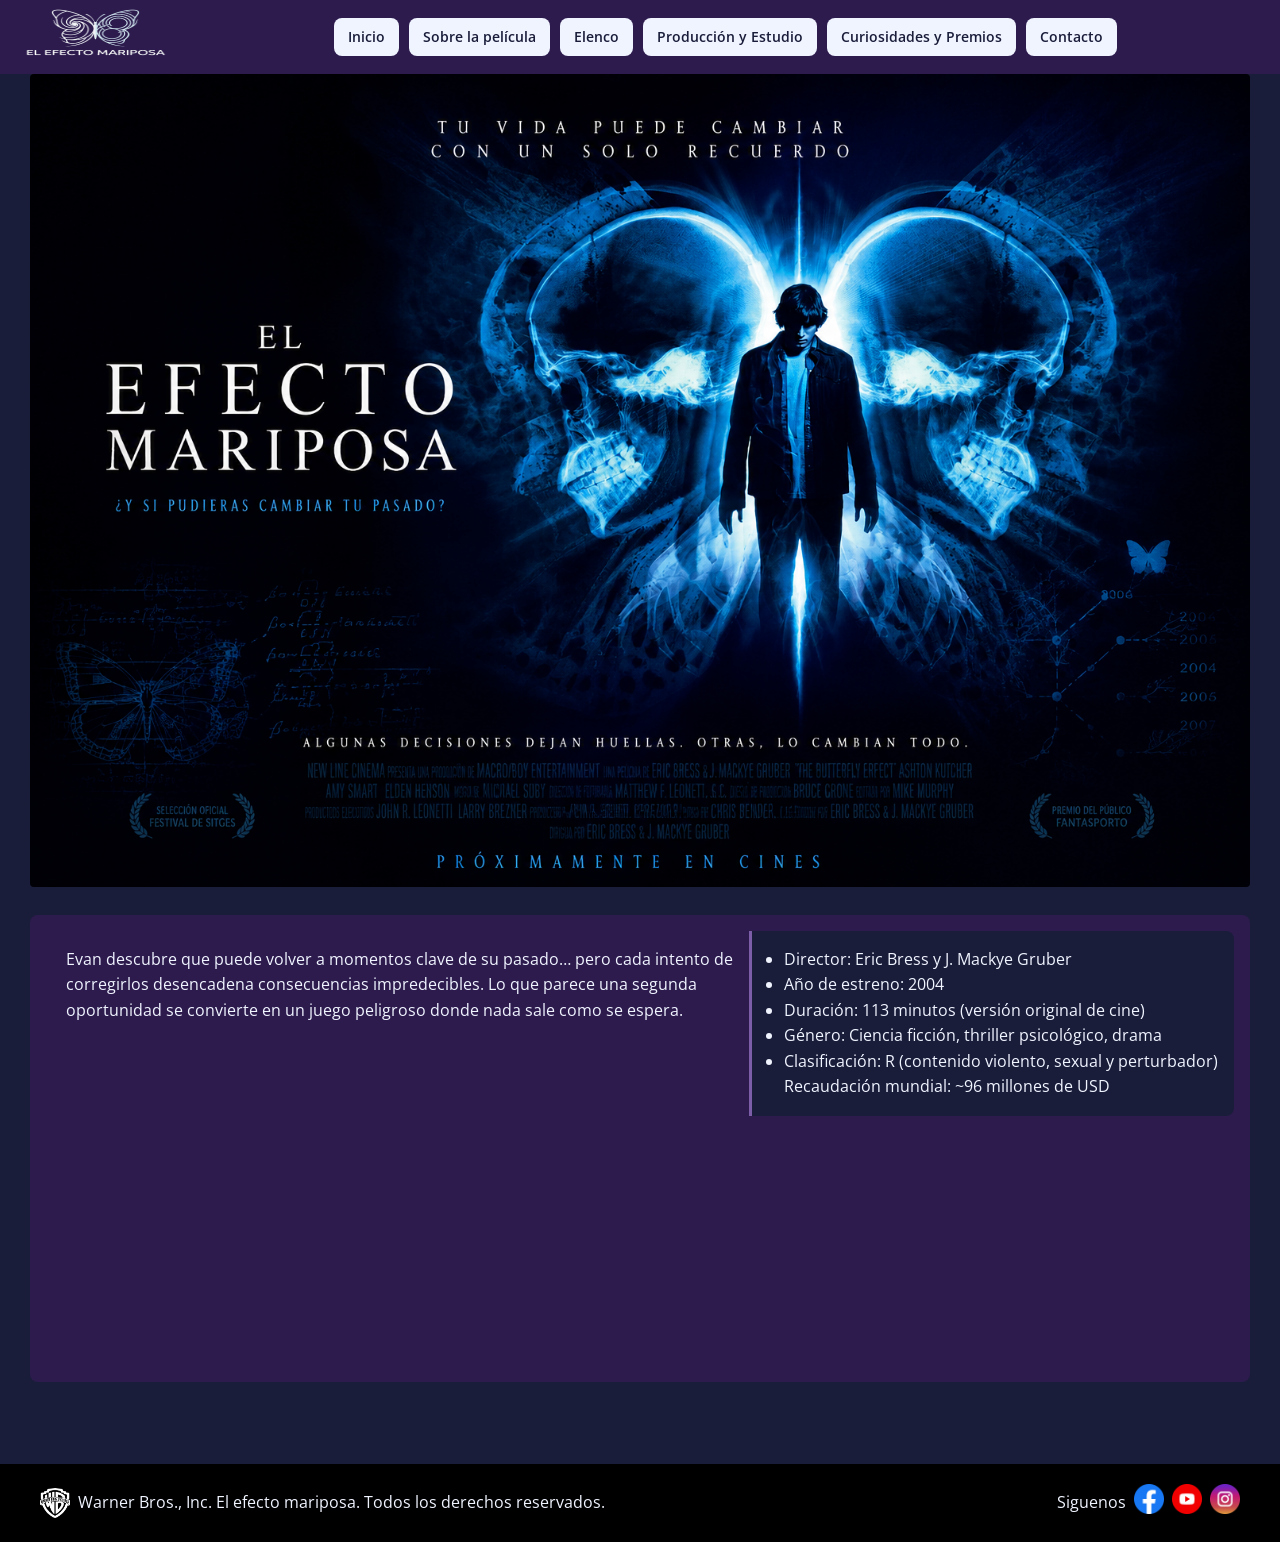
<file: index.html>
<!DOCTYPE html>
<html lang="en">
<head>
    <meta charset="UTF-8">
    <meta name="viewport" content="width=device-width, initial-scale=1.0">
    <link rel="icon" type="image/png" href="recursos/favicon.png">
    <link rel="stylesheet" href="styles.css">
    <title>El efecto mariposa</title>
</head>
<body>

<header>
<nav>
    <div class="logo">
        <a href="index.html">
            <img src="recursos/img/2b566f9a7dc2b828da736885cb0646770b7f6d77.png" width="150" height="50" alt="Logo">
        </a>
    </div>
    <ul class="navbar">
        <li class="navbar-item"><a href="index.html">Inicio</a></li>
        <li class="navbar-item"><a href="paginas/sobre_la_pelicula.html">Sobre la película</a></li>
        <li class="navbar-item"><a href="paginas/elenco.html">Elenco</a></li>
        <li class="navbar-item"><a href="paginas/produccion_estudio.html">Producción y Estudio</a></li>
        <li class="navbar-item"><a href="paginas/curiosidades_premios.html">Curiosidades y Premios</a></li>
        <li class="navbar-item"><a href="paginas/contacto.html">Contacto</a></li>
    </ul>
</nav>
</header>

<main>
    <img class="imagen-promocional" src="./recursos/img/imagen_promocional.jpg" alt="Imagen promocional de la película El efecto mariposa">



    <article>
        <section class="video-promocional">
            <p>Evan descubre que puede volver a momentos clave de su pasado… pero cada intento de corregirlos desencadena consecuencias impredecibles.
            Lo que parece una segunda oportunidad se convierte en un juego peligroso donde nada sale como se espera.</p>
            <iframe src="https://www.youtube.com/embed/Dm85GVKK_KM" frameborder="0"></iframe>
    
    </section>
    <aside><ul>
        <li>Director: Eric Bress y J. Mackye Gruber</li>
        <li>Año de estreno: 2004</li>
        <li>Duración: 113 minutos (versión original de cine)</li>
        <li>Género: Ciencia ficción, thriller psicológico, drama</li>
        <li>Clasificación: R (contenido violento, sexual y perturbador)</li>
        <l1>Recaudación mundial: ~96 millones de USD</l1>
    </ul></aside>
</article>

</main>
<footer>
    <p><img src="recursos/img/warner_bros_logo.png" width="30" height="30"> Warner Bros., Inc. El efecto mariposa. Todos los derechos reservados.</p> 
    <p class="redes_sociales">Siguenos 
        <a href="https://www.facebook.com/warnerbrospicturesargentina/?locale=es_LA" target="_blank" rel="noopener noreferrer">
            <img src="recursos/img/facebook.png" width="30" height="30" alt="Facebook">
        </a>
        <a href="https://www.youtube.com/@WarnerBrosPicturesLA" target="_blank" rel="noopener noreferrer">
            <img  src="recursos/img/youtube.png" width="30" height="30" alt="YouTube">
        </a>
        <a href="https://www.instagram.com/warnerbros" target="_blank" rel="noopener noreferrer">
            <img src="recursos/img/instagram.png" width="30" height="30" alt="Instagram">
        </a>
    </p>
</footer>
</body>

</html>
</file>
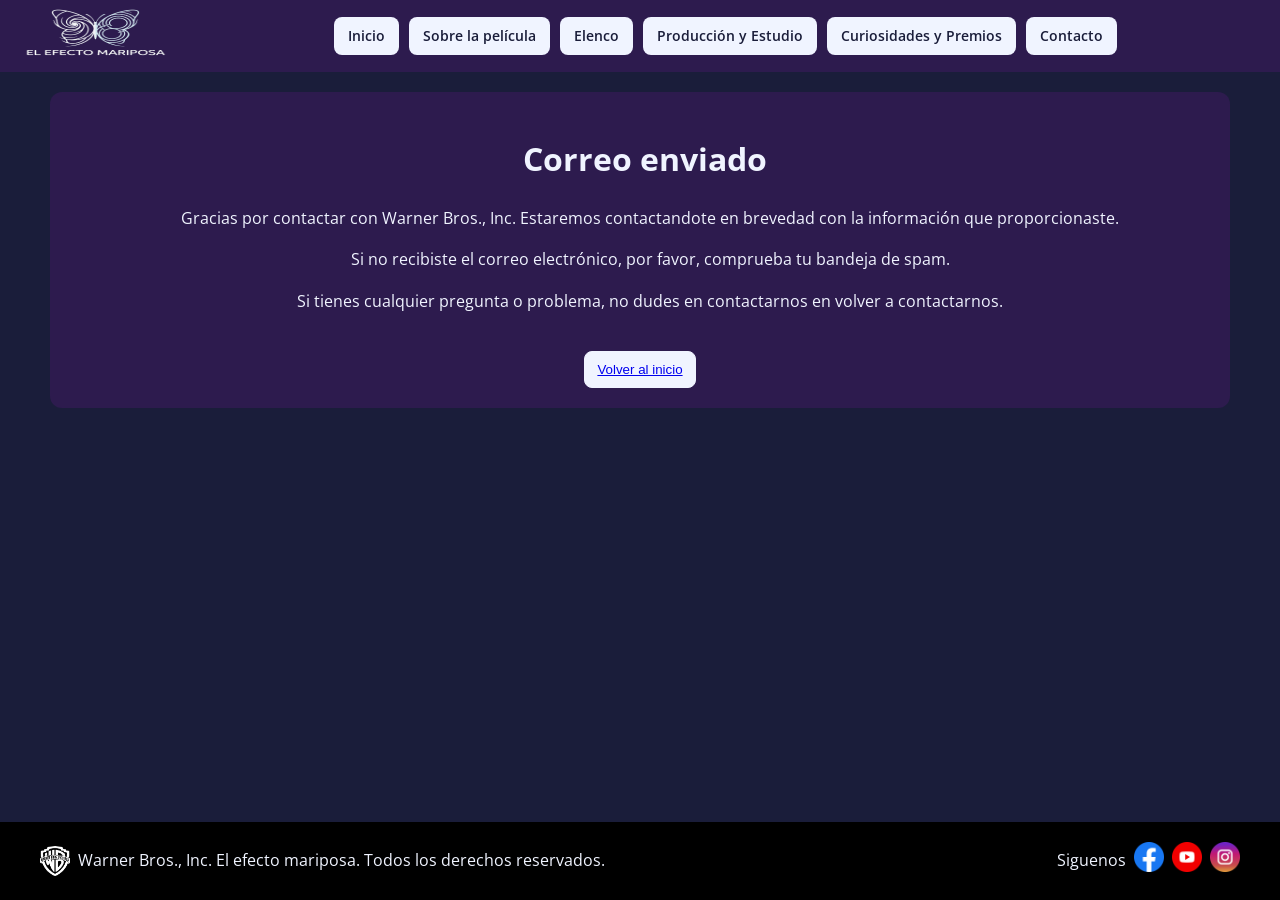
<file: paginas/confirmacion.html>
<!DOCTYPE html>
<html lang="en">
<head>
    <meta charset="UTF-8">
    <meta name="viewport" content="width=device-width, initial-scale=1.0">
    <link rel="icon" type="image/png" href="../recursos/favicon.png">

    <title>Correo enviado</title>
    <link rel="stylesheet" href="../styles.css">
    <link rel="stylesheet" href="../css/confirmacion.css">

</head>
<body>
    <header>
    <nav>
     <a href="../index.html">
        <div class="logo">
            <img src="../recursos/img/2b566f9a7dc2b828da736885cb0646770b7f6d77.png" width="150" height="50" alt="Logo">
        </div>
    </a>
    <ul class="navbar">
        <li class="navbar-item"><a href="../index.html">Inicio</a></li>
        <li class="navbar-item"><a href="sobre_la_pelicula.html">Sobre la película</a></li>
        <li class="navbar-item"><a href="elenco.html">Elenco</a></li>
        <li class="navbar-item"><a href="produccion_estudio.html">Producción y Estudio</a></li>
        <li class="navbar-item"><a href="curiosidades_premios.html">Curiosidades y Premios</a></li>
        <li class="navbar-item"><a href="contacto.html">Contacto</a></li>
    </ul>
</nav>
</header>
<main>
<div class="confirmacion">
    <h1>Correo enviado</h1>
    <p>Gracias por contactar con Warner Bros., Inc. Estaremos contactandote en brevedad con la información que proporcionaste.</p>
    <p>Si no recibiste el correo electrónico, por favor, comprueba tu bandeja de spam.</p>
    <p>Si tienes cualquier pregunta o problema, no dudes en contactarnos en volver a contactarnos.</p>
    <button><a href="../index.html">Volver al inicio</a></button>
</div>

    

</main>
    <footer>
    <p><img src="../recursos/img/warner_bros_logo.png" width="30" height="30"> Warner Bros., Inc. El efecto mariposa. Todos los derechos reservados.</p> 
    <p class="redes_sociales">Siguenos 
        <a href="https://www.facebook.com/warnerbrospicturesargentina/?locale=es_LA" target="_blank" rel="noopener noreferrer">
            <img src="../recursos/img/facebook.png" width="30" height="30" alt="Facebook">
        </a>
        <a href="https://www.youtube.com/@WarnerBrosPicturesLA" target="_blank" rel="noopener noreferrer">
            <img  src="../recursos/img/youtube.png" width="30" height="30" alt="YouTube">
        </a>
        <a href="https://www.instagram.com/warnerbros" target="_blank" rel="noopener noreferrer">
            <img src="../recursos/img/instagram.png" width="30" height="30" alt="Instagram">
        </a>
    </p>
</footer>
</body>
</html>
</file>
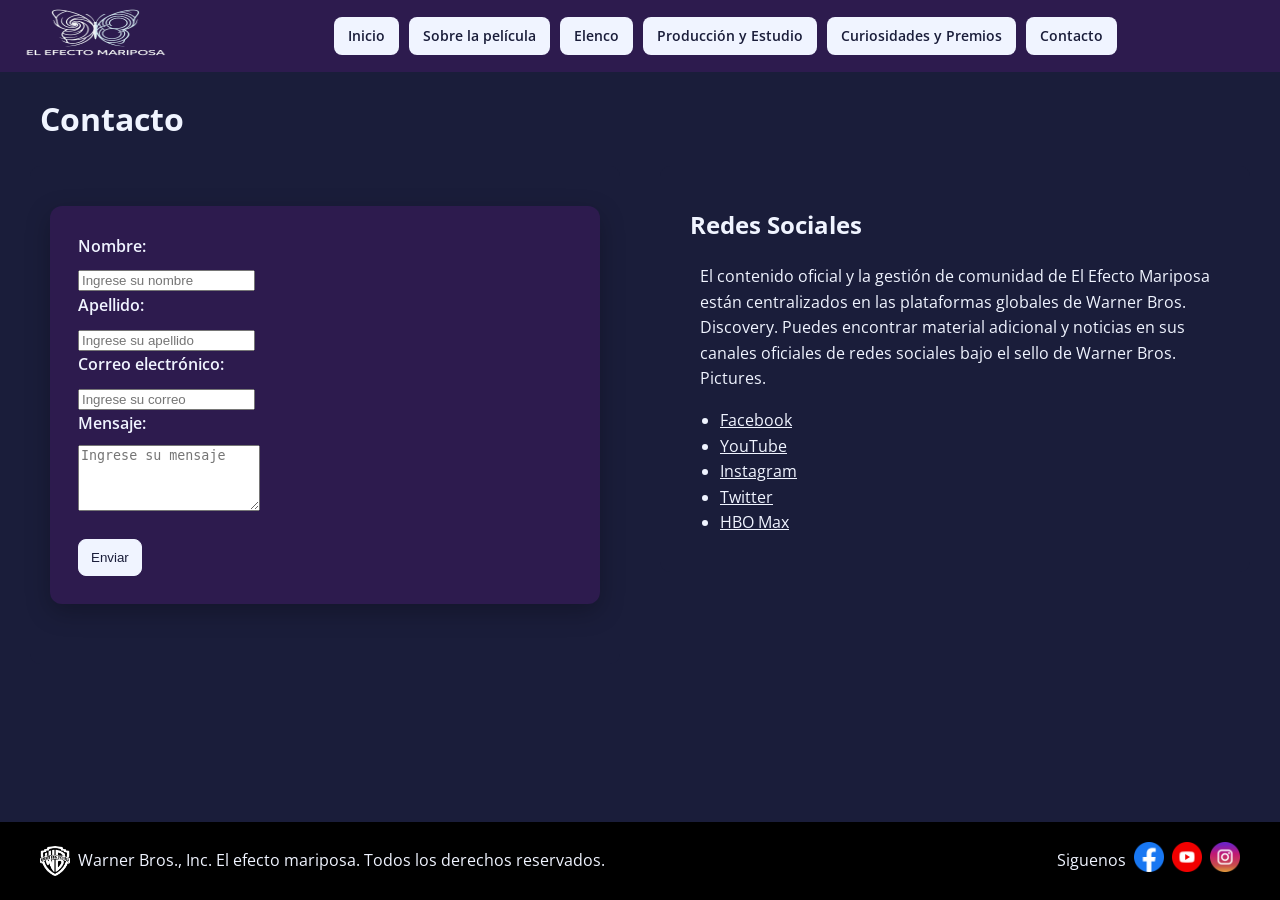
<file: paginas/contacto.html>
<!DOCTYPE html>
<html lang="en">
<head>
    <meta charset="UTF-8">
    <meta name="viewport" content="width=device-width, initial-scale=1.0">
    <link rel="icon" type="image/png" href="../recursos/favicon.png">

    <title>Contacto</title>
    <link rel="stylesheet" href="../styles.css">
    <link rel="stylesheet" href="../css/contacto.css">

</head>
<body>
    <header>
    <nav>
     <a href="../index.html">
        <div class="logo">
            <img src="../recursos/img/2b566f9a7dc2b828da736885cb0646770b7f6d77.png" width="150" height="50" alt="Logo">
        </div>
    </a>
    <ul class="navbar">
        <li class="navbar-item"><a href="../index.html">Inicio</a></li>
        <li class="navbar-item"><a href="sobre_la_pelicula.html">Sobre la película</a></li>
        <li class="navbar-item"><a href="elenco.html">Elenco</a></li>
        <li class="navbar-item"><a href="produccion_estudio.html">Producción y Estudio</a></li>
        <li class="navbar-item"><a href="curiosidades_premios.html">Curiosidades y Premios</a></li>
        <li class="navbar-item"><a href="contacto.html">Contacto</a></li>
    </ul>
</nav>
</header>
<main>
<h1>Contacto</h1>
<div class="contacto-contenedor">
<section class="bloque-formulario">
<form class="form-contacto" action="confirmacion.html">
    <label for="nombre" class="form-grupo" >Nombre:</label>
    <input type="text" id="nombre" name="nombre" required placeholder="Ingrese su nombre"><br>

    <label for="apellido" class="form-grupo" >Apellido:</label>
    <input type="text" id="apellido" name="apellido" required placeholder="Ingrese su apellido"><br>
    
    <label for="email" class="form-grupo">Correo electrónico:</label>
    <input type="email" id="email" name="email" required placeholder="Ingrese su correo"><br>

    <label for="mensaje" class="form-grupo">Mensaje:</label>
    <textarea id="mensaje" name="mensaje" rows="4" required placeholder="Ingrese su mensaje"></textarea><br>

    <button type="submit" value="Enviar">Enviar</button>
</form>
</section>

<section class="bloque-redes">
<h1>Redes Sociales</h1>

    <p>El contenido oficial y la gestión de comunidad de El Efecto Mariposa están centralizados en las plataformas globales de Warner Bros. Discovery. Puedes encontrar material adicional y noticias en sus canales oficiales de redes sociales bajo el sello de Warner Bros. Pictures.</p>

<ul>
    <li><a href="https://www.facebook.com/warnerbrospicturesargentina/?locale=es_LA" target="_blank" rel="noopener noreferrer" class="redes_sociales">Facebook</a></li>
    <li><a href="https://www.youtube.com/@WarnerBrosPicturesLA" target="_blank" rel="noopener noreferrer" class="redes_sociales">YouTube</a></li>
<li><a href="https://www.instagram.com/warnerbros" target="_blank" rel="noopener noreferrer" class="redes_sociales">Instagram</a></li>
    <li><a href="https://twitter.com/warnerbros" target="_blank" rel="noopener noreferrer" class="redes_sociales">Twitter</a></li>
    <li><a href="https://www.hbomax.com/ar/es/movies/el-efecto-mariposa/db74e28a-02ba-4738-8356-7d758db351c1" target="_blank" rel="noopener noreferrer" class="redes_sociales">HBO Max</a></li> 
</ul>
</section>
</div>
    

</main>
    <footer>
    <p><img src="../recursos/img/warner_bros_logo.png" width="30" height="30"> Warner Bros., Inc. El efecto mariposa. Todos los derechos reservados.</p> 
    <p class="redes_sociales">Siguenos 
        <a href="https://www.facebook.com/warnerbrospicturesargentina/?locale=es_LA" target="_blank" rel="noopener noreferrer">
            <img src="../recursos/img/facebook.png" width="30" height="30" alt="Facebook">
        </a>
        <a href="https://www.youtube.com/@WarnerBrosPicturesLA" target="_blank" rel="noopener noreferrer">
            <img  src="../recursos/img/youtube.png" width="30" height="30" alt="YouTube">
        </a>
        <a href="https://www.instagram.com/warnerbros" target="_blank" rel="noopener noreferrer">
            <img src="../recursos/img/instagram.png" width="30" height="30" alt="Instagram">
        </a>
    </p>
</footer>
</body>
</html>
</file>
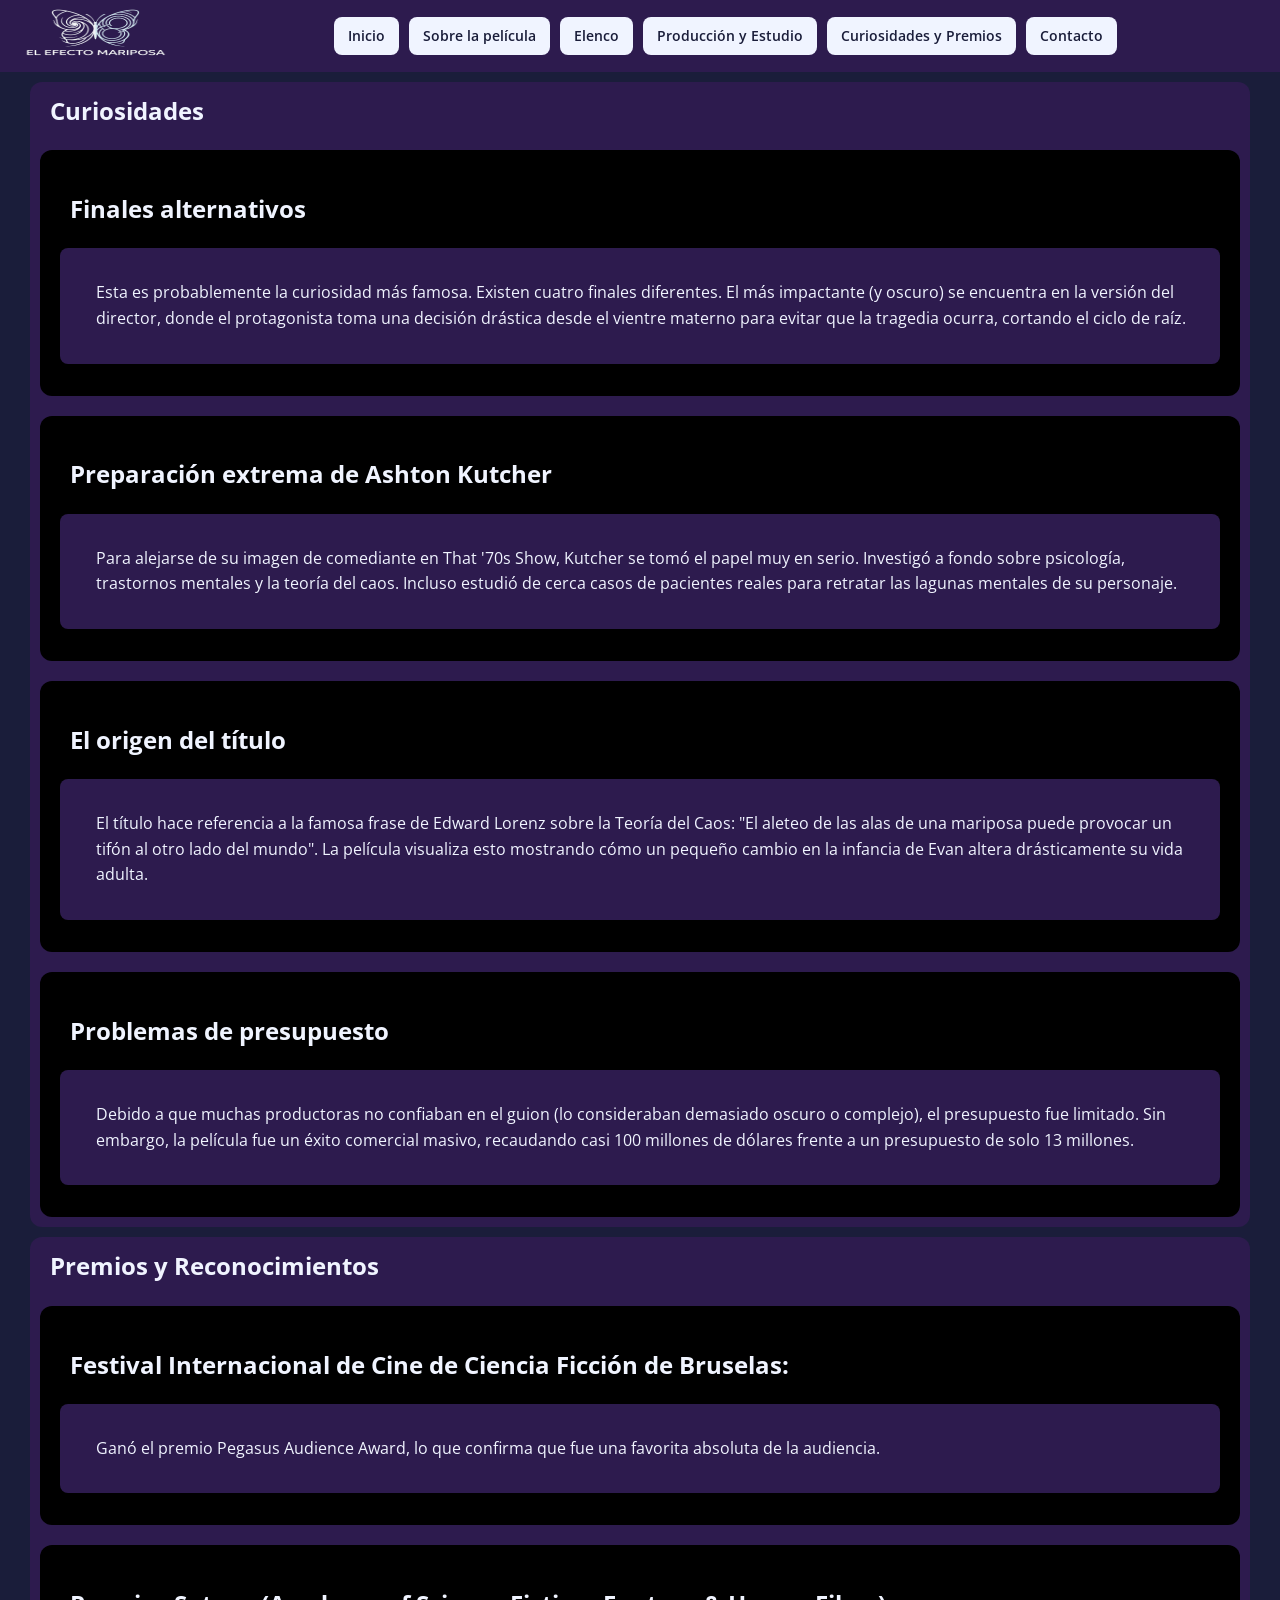
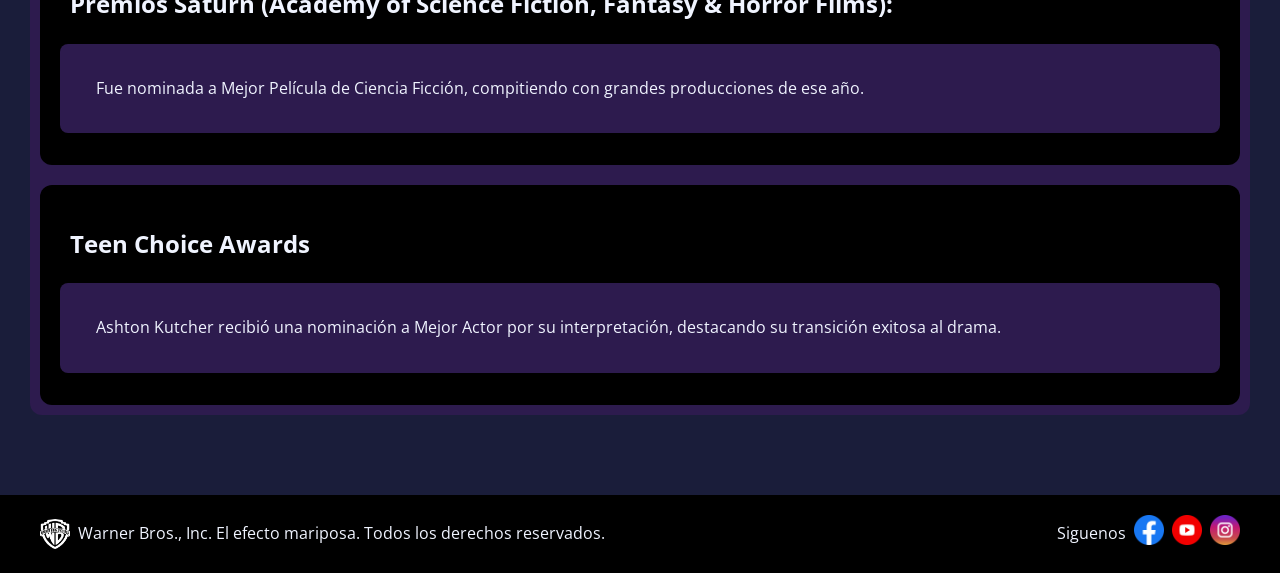
<file: paginas/curiosidades_premios.html>
<!DOCTYPE html>
<html lang="en">
<head>
    <meta charset="UTF-8">
    <meta name="viewport" content="width=device-width, initial-scale=1.0">
    <link rel="icon" type="image/png" href="../recursos/favicon.png">

    <title>Curiosidades y Premios</title>
    <link rel="stylesheet" href="../styles.css">
    <link rel="stylesheet" href="../css/curiosidades.css">

</head>
<body>
    <header>
    <nav>
      <a href="../index.html">
        <div class="logo">
            <img src="../recursos/img/2b566f9a7dc2b828da736885cb0646770b7f6d77.png" width="150" height="50" alt="Logo">
        </div>
    </a>
    <ul class="navbar">
        <li class="navbar-item"><a href="../index.html">Inicio</a></li>
        <li class="navbar-item"><a href="sobre_la_pelicula.html">Sobre la película</a></li>
        <li class="navbar-item"><a href="elenco.html">Elenco</a></li>
        <li class="navbar-item"><a href="produccion_estudio.html">Producción y Estudio</a></li>
        <li class="navbar-item"><a href="curiosidades_premios.html">Curiosidades y Premios</a></li>
        <li class="navbar-item"><a href="contacto.html">Contacto</a></li>
    </ul>
</nav>
</header>

<main>

<section class="curiosidades">

    <h1>Curiosidades</h1>

    <div class="sub_curiosidades">
    <h2>Finales alternativos</h2>
    <article>
        <p>Esta es probablemente la curiosidad más famosa. Existen cuatro finales diferentes. El más impactante (y oscuro) se encuentra en la versión del director, donde el protagonista toma una decisión drástica desde el vientre materno para evitar que la tragedia ocurra, cortando el ciclo de raíz.</p>
    </article>
    </div>

    <div class="sub_curiosidades">
    <h2>Preparación extrema de Ashton Kutcher</h2>
    <article><p>Para alejarse de su imagen de comediante en That '70s Show, Kutcher se tomó el papel muy en serio. Investigó a fondo sobre psicología, trastornos mentales y la teoría del caos. Incluso estudió de cerca casos de pacientes reales para retratar las lagunas mentales de su personaje.</p></article>
    </div>

    <div class="sub_curiosidades">
    <h2>El origen del título</h2>
    <article><p>El título hace referencia a la famosa frase de Edward Lorenz sobre la Teoría del Caos: "El aleteo de las alas de una mariposa puede provocar un tifón al otro lado del mundo". La película visualiza esto mostrando cómo un pequeño cambio en la infancia de Evan altera drásticamente su vida adulta.</p></article>
    </div>
    <div class="sub_curiosidades">
    <h2>Problemas de presupuesto</h2>
    <article><p>Debido a que muchas productoras no confiaban en el guion (lo consideraban demasiado oscuro o complejo), el presupuesto fue limitado. Sin embargo, la película fue un éxito comercial masivo, recaudando casi 100 millones de dólares frente a un presupuesto de solo 13 millones.</p></article>
    </div>
</section>

<section class="curiosidades">
<h1>Premios y Reconocimientos</h1>

<div class="sub_curiosidades">
<h2>Festival Internacional de Cine de Ciencia Ficción de Bruselas:</h2>
<article><p>Ganó el premio Pegasus Audience Award, lo que confirma que fue una favorita absoluta de la audiencia.</p></article>
</div>

<div class="sub_curiosidades">
<h2>Premios Saturn (Academy of Science Fiction, Fantasy & Horror Films):</h2>
<article><p>Fue nominada a Mejor Película de Ciencia Ficción, compitiendo con grandes producciones de ese año.</p></article>
</div>
<div class="sub_curiosidades">
<h2>Teen Choice Awards</h2>
<article><p> Ashton Kutcher recibió una nominación a Mejor Actor por su interpretación, destacando su transición exitosa al drama.</p></article>
</div>

</section>

</main>
    <footer>
    <p><img src="../recursos/img/warner_bros_logo.png" width="30" height="30"> Warner Bros., Inc. El efecto mariposa. Todos los derechos reservados.</p> 
    <p class="redes_sociales">Siguenos 
        <a href="https://www.facebook.com/warnerbrospicturesargentina/?locale=es_LA" target="_blank" rel="noopener noreferrer">
            <img src="../recursos/img/facebook.png" width="30" height="30" alt="Facebook">
        </a>
        <a href="https://www.youtube.com/@WarnerBrosPicturesLA" target="_blank" rel="noopener noreferrer">
            <img  src="../recursos/img/youtube.png" width="30" height="30" alt="YouTube">
        </a>
        <a href="https://www.instagram.com/warnerbros" target="_blank" rel="noopener noreferrer">
            <img src="../recursos/img/instagram.png" width="30" height="30" alt="Instagram">
        </a>
    </p>
</footer>
</body>
</html>
</file>
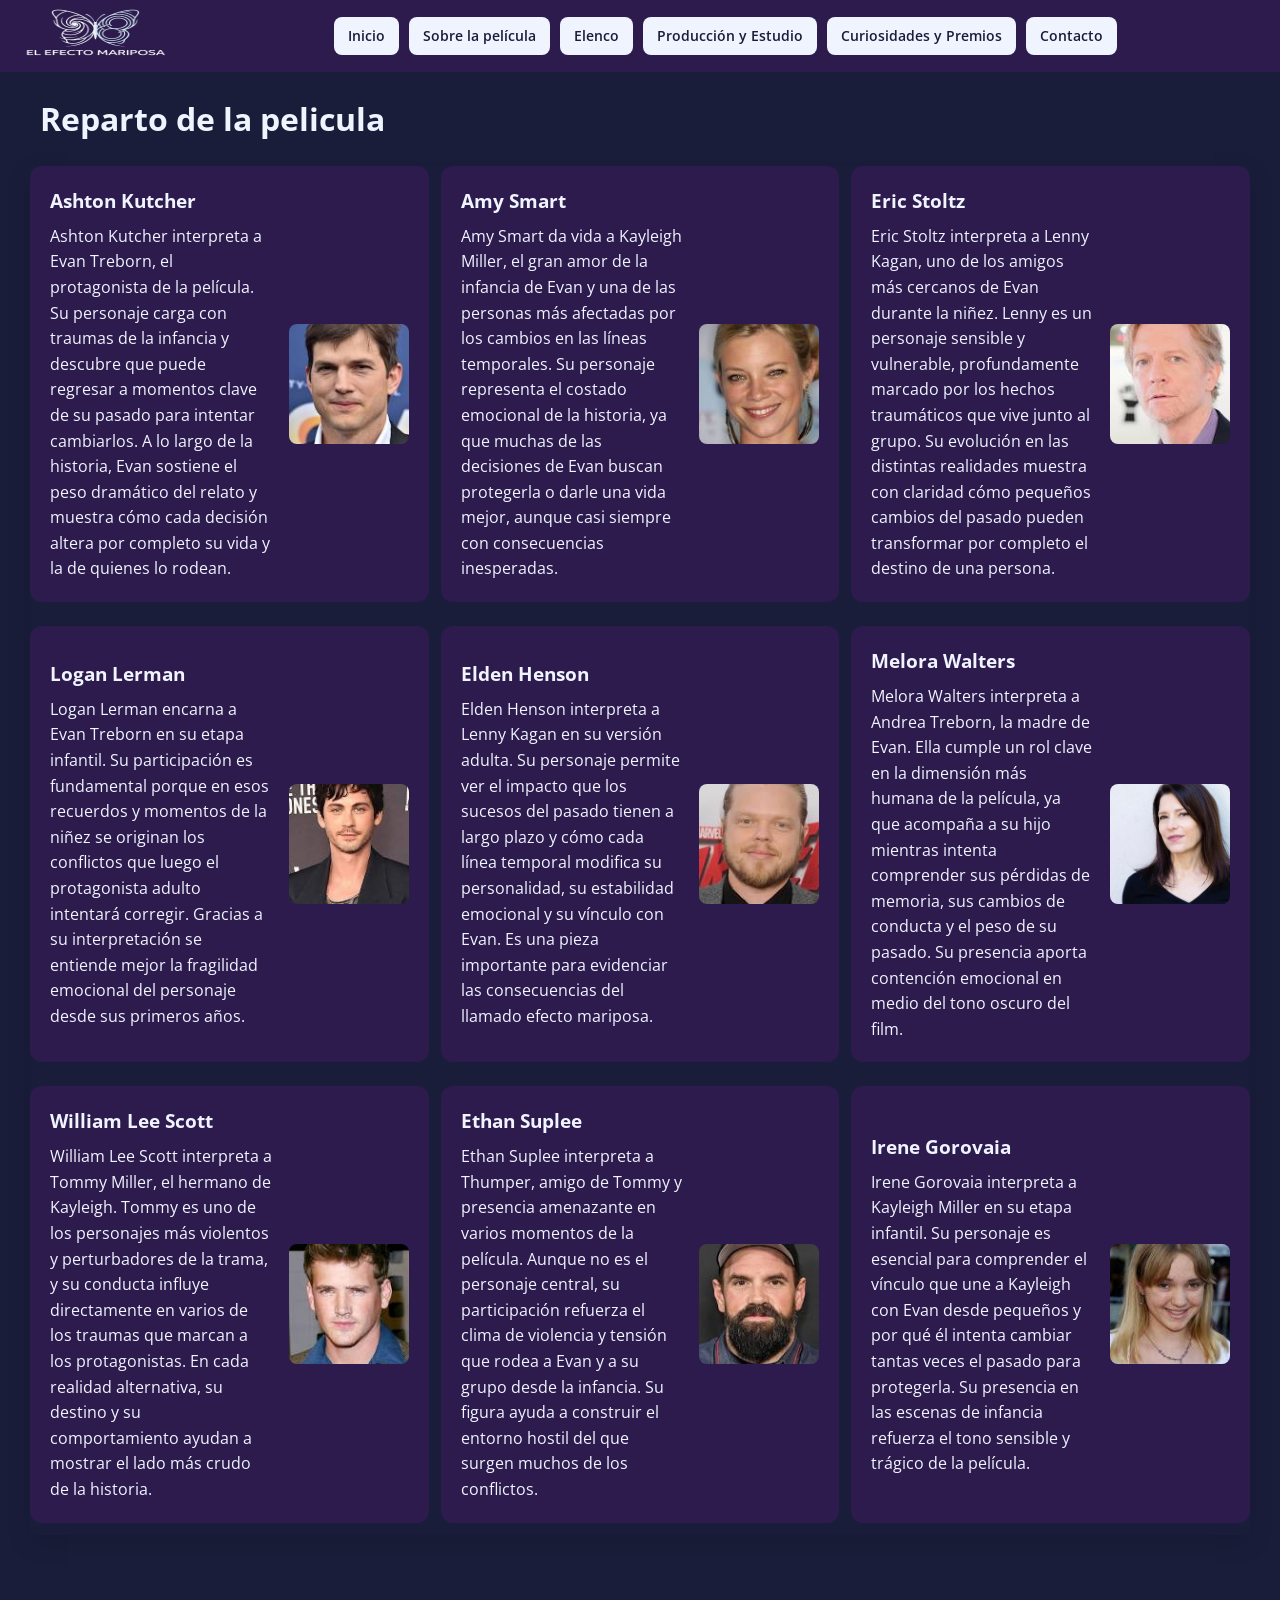
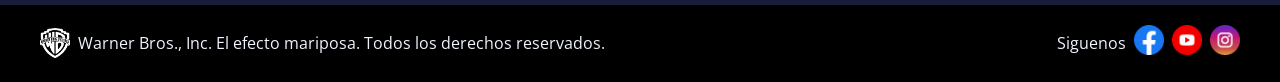
<file: paginas/elenco.html>
<!DOCTYPE html>
<html lang="en">
<head>
    <meta charset="UTF-8">
    <meta name="viewport" content="width=device-width, initial-scale=1.0">
    <link rel="icon" type="image/png" href="../recursos/favicon.png">

    <title>Elenco</title>
    <link rel="stylesheet" href="../styles.css">
    <link rel="stylesheet" href="../css/elenco.css">


</head>

<body>

<header>
    <nav>
      <a href="../index.html">
        <div class="logo">
            <img src="../recursos/img/2b566f9a7dc2b828da736885cb0646770b7f6d77.png" width="150" height="50" alt="Logo">
        </div>
    </a>
    <ul class="navbar">
        <li class="navbar-item"><a href="../index.html">Inicio</a></li>
        <li class="navbar-item"><a href="sobre_la_pelicula.html">Sobre la película</a></li>
        <li class="navbar-item"><a href="elenco.html">Elenco</a></li>
        <li class="navbar-item"><a href="produccion_estudio.html">Producción y Estudio</a></li>
        <li class="navbar-item"><a href="curiosidades_premios.html">Curiosidades y Premios</a></li>
        <li class="navbar-item"><a href="contacto.html">Contacto</a></li>
    </ul>
</nav>
</header>

<main>
<h1>Reparto de la pelicula </h1>

<section class="elenco">
    <article class="reparto"><h1>Ashton Kutcher</h1> <p>Ashton Kutcher interpreta a Evan Treborn, el protagonista de la película. Su personaje carga con traumas de la infancia y descubre que puede regresar a momentos clave de su pasado para intentar cambiarlos. A lo largo de la historia, Evan sostiene el peso dramático del relato y muestra cómo cada decisión altera por completo su vida y la de quienes lo rodean.</p> <img src="../recursos/img/reparto/ashton.jpg" alt=""></article>
    <article class="reparto"><h1>Amy Smart</h1> <p>Amy Smart da vida a Kayleigh Miller, el gran amor de la infancia de Evan y una de las personas más afectadas por los cambios en las líneas temporales. Su personaje representa el costado emocional de la historia, ya que muchas de las decisiones de Evan buscan protegerla o darle una vida mejor, aunque casi siempre con consecuencias inesperadas.</p> <img src="../recursos/img/reparto/amy_smart.jpg" alt=""></article>
    <article class="reparto"><h1>Eric Stoltz</h1> <p>Eric Stoltz interpreta a Lenny Kagan, uno de los amigos más cercanos de Evan durante la niñez. Lenny es un personaje sensible y vulnerable, profundamente marcado por los hechos traumáticos que vive junto al grupo. Su evolución en las distintas realidades muestra con claridad cómo pequeños cambios del pasado pueden transformar por completo el destino de una persona.</p> <img src="../recursos/img/reparto/eric_stoltz.jpg" alt=""></article>
    <article class="reparto"><h1>Logan Lerman</h1> <p>Logan Lerman encarna a Evan Treborn en su etapa infantil. Su participación es fundamental porque en esos recuerdos y momentos de la niñez se originan los conflictos que luego el protagonista adulto intentará corregir. Gracias a su interpretación se entiende mejor la fragilidad emocional del personaje desde sus primeros años.</p> <img src="../recursos/img/reparto/logan_lerman.jpg" alt=""></article>
    <article class="reparto"><h1>Elden Henson</h1><p>Elden Henson interpreta a Lenny Kagan en su versión adulta. Su personaje permite ver el impacto que los sucesos del pasado tienen a largo plazo y cómo cada línea temporal modifica su personalidad, su estabilidad emocional y su vínculo con Evan. Es una pieza importante para evidenciar las consecuencias del llamado efecto mariposa.</p> <img src="../recursos/img/reparto/elden_henson.jpg" alt=""></article>
    <article class="reparto"><h1>Melora Walters</h1><p>Melora Walters interpreta a Andrea Treborn, la madre de Evan. Ella cumple un rol clave en la dimensión más humana de la película, ya que acompaña a su hijo mientras intenta comprender sus pérdidas de memoria, sus cambios de conducta y el peso de su pasado. Su presencia aporta contención emocional en medio del tono oscuro del film.</p> <img src="../recursos/img/reparto/melora_walters.jpg" alt=""></article>
    <article class="reparto"><h1>William Lee Scott</h1><p>William Lee Scott interpreta a Tommy Miller, el hermano de Kayleigh. Tommy es uno de los personajes más violentos y perturbadores de la trama, y su conducta influye directamente en varios de los traumas que marcan a los protagonistas. En cada realidad alternativa, su destino y su comportamiento ayudan a mostrar el lado más crudo de la historia.</p> <img src="../recursos/img/reparto/william_lee_scott.jpg" alt=""></article>
    <article class="reparto"><h1>Ethan Suplee</h1><p>Ethan Suplee interpreta a Thumper, amigo de Tommy y presencia amenazante en varios momentos de la película. Aunque no es el personaje central, su participación refuerza el clima de violencia y tensión que rodea a Evan y a su grupo desde la infancia. Su figura ayuda a construir el entorno hostil del que surgen muchos de los conflictos.</p> <img src="../recursos/img/reparto/ethan_suplee.jpg" alt=""></article>
    <article class="reparto"><h1>Irene Gorovaia</h1><p>Irene Gorovaia interpreta a Kayleigh Miller en su etapa infantil. Su personaje es esencial para comprender el vínculo que une a Kayleigh con Evan desde pequeños y por qué él intenta cambiar tantas veces el pasado para protegerla. Su presencia en las escenas de infancia refuerza el tono sensible y trágico de la película.</p> <img src="../recursos/img/reparto/irene_gorovaia.jpg" alt=""></article>
</section>

</main>
<footer>
    <p><img src="../recursos/img/warner_bros_logo.png" width="30" height="30"> Warner Bros., Inc. El efecto mariposa. Todos los derechos reservados.</p> 
    <p class="redes_sociales">Siguenos 
        <a href="https://www.facebook.com/warnerbrospicturesargentina/?locale=es_LA" target="_blank" rel="noopener noreferrer">
            <img src="../recursos/img/facebook.png" width="30" height="30" alt="Facebook">
        </a>
        <a href="https://www.youtube.com/@WarnerBrosPicturesLA" target="_blank" rel="noopener noreferrer">
            <img  src="../recursos/img/youtube.png" width="30" height="30" alt="YouTube">
        </a>
        <a href="https://www.instagram.com/warnerbros" target="_blank" rel="noopener noreferrer">
            <img src="../recursos/img/instagram.png" width="30" height="30" alt="Instagram">
        </a>
    </p>
</footer>

</body>

</html>
</file>
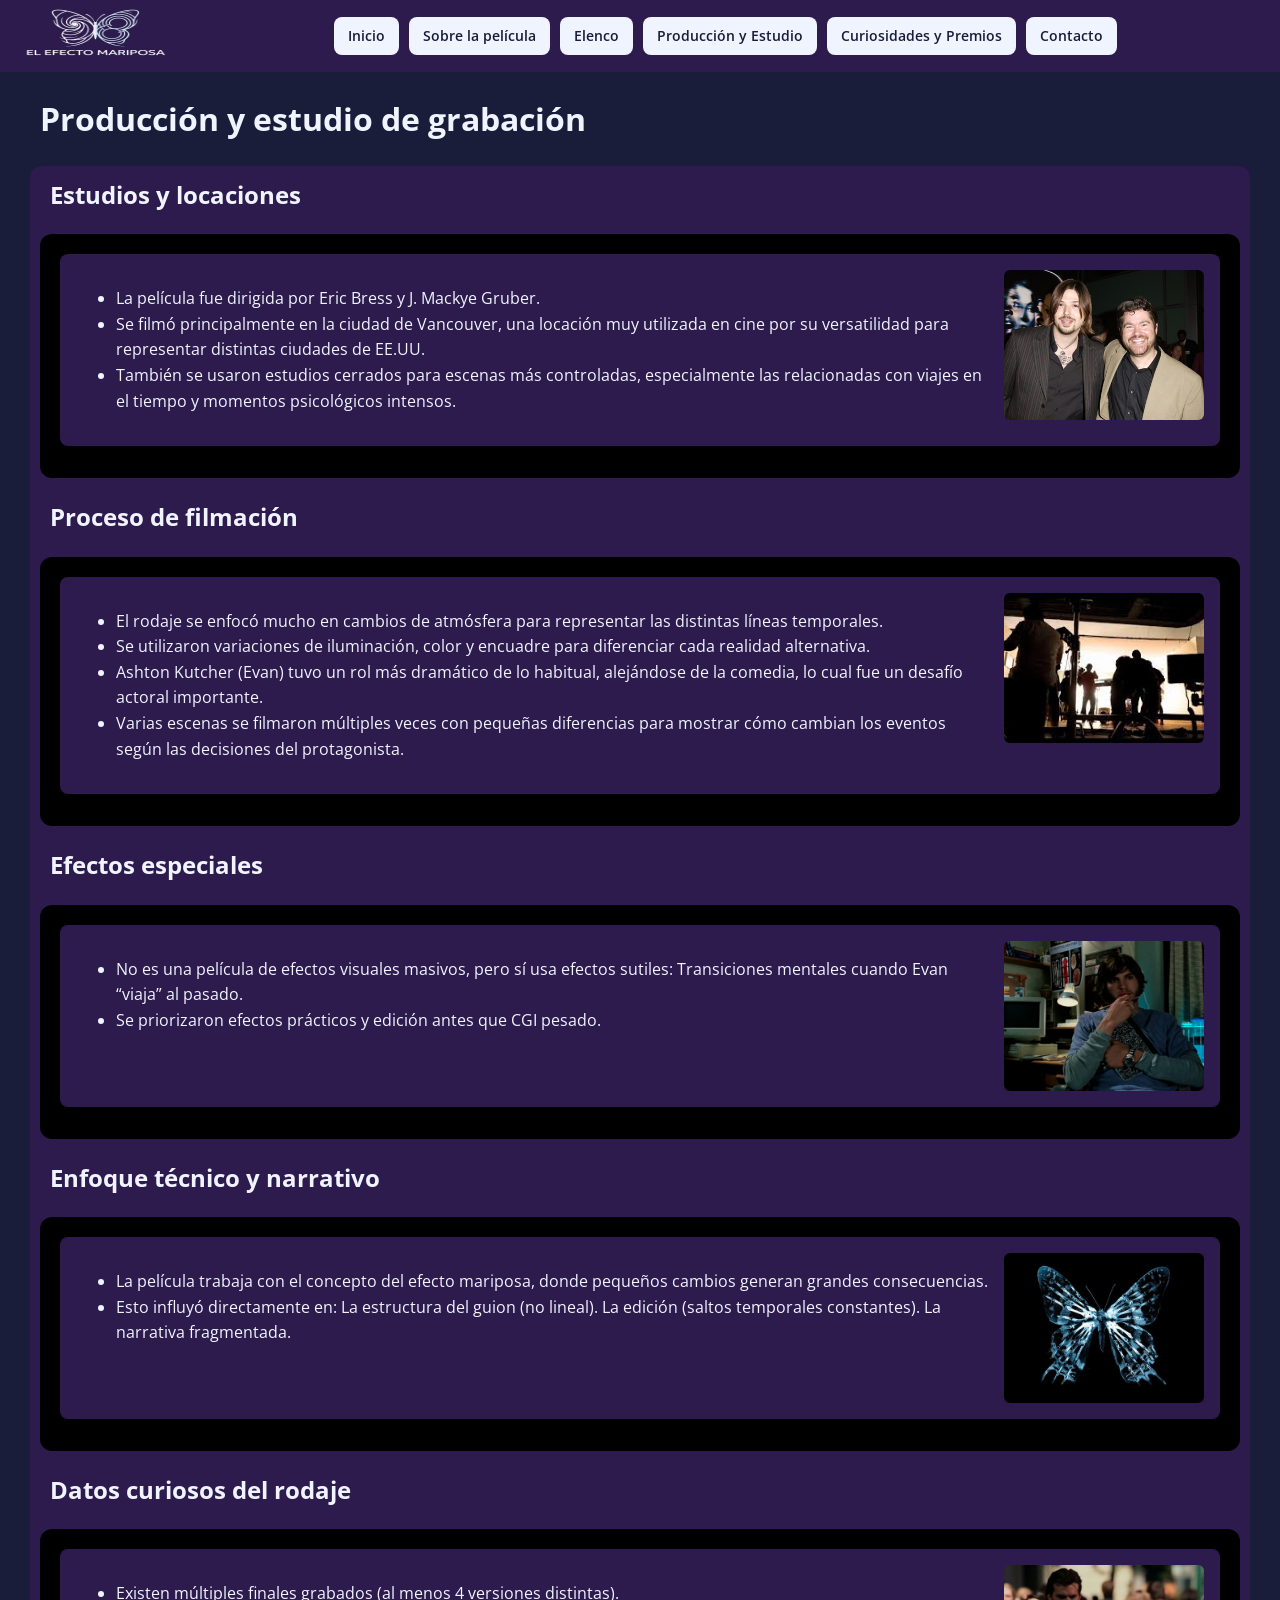
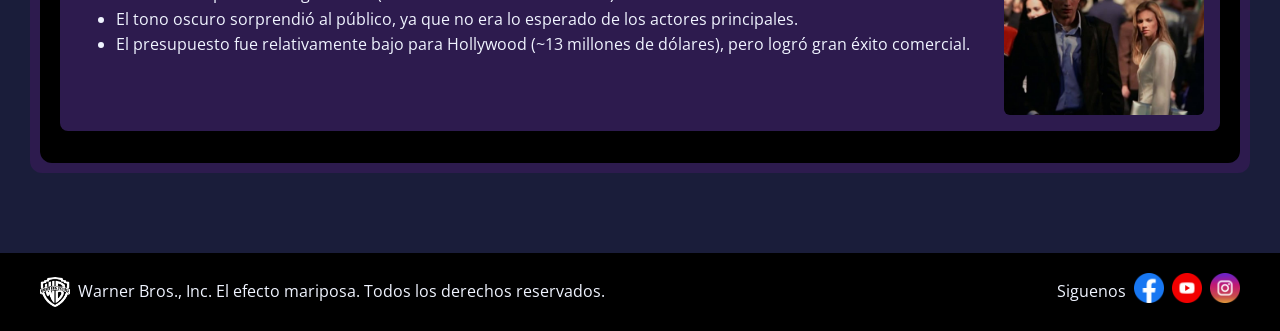
<file: paginas/produccion_estudio.html>
<!DOCTYPE html>
<html lang="en">
<head>
    <meta charset="UTF-8">
    <meta name="viewport" content="width=device-width, initial-scale=1.0">
    <link rel="icon" type="image/png" href="../recursos/favicon.png">

    <title>Producción y estudio de grabación</title>
    <link rel="stylesheet" href="../styles.css">
    <link rel="stylesheet" href="../css/curiosidades.css">

</head>
<body>

<header>
    <nav>
       <a href="../index.html">
        <div class="logo">
            <img src="../recursos/img/2b566f9a7dc2b828da736885cb0646770b7f6d77.png" width="150" height="50" alt="Logo">
        </div>
    </a>
    <ul class="navbar">
        <li class="navbar-item"><a href="../index.html">Inicio</a></li>
        <li class="navbar-item"><a href="sobre_la_pelicula.html">Sobre la película</a></li>
        <li class="navbar-item"><a href="elenco.html">Elenco</a></li>
        <li class="navbar-item"><a href="produccion_estudio.html">Producción y Estudio</a></li>
        <li class="navbar-item"><a href="curiosidades_premios.html">Curiosidades y Premios</a></li>
        <li class="navbar-item"><a href="contacto.html">Contacto</a></li>
    </ul>
</nav>
</header>

<main>


    <h1>Producción y estudio de grabación</h1>

    <section class="curiosidades">
        <h1> Estudios y locaciones</h1>
        <div class="sub_curiosidades">
       <article class="produccion">
        <ul class="lista_produccion">
        <li>La película fue dirigida por Eric Bress y J. Mackye Gruber.</li>
        <li>Se filmó principalmente en la ciudad de Vancouver, una locación muy utilizada en cine por su versatilidad para representar distintas ciudades de EE.UU.</li>
        <li>También se usaron estudios cerrados para escenas más controladas, especialmente las relacionadas con viajes en el tiempo y momentos psicológicos intensos.</li>
        </ul>
        <img src="../recursos/img/produccion_y_estudio/eric_bress.jpg" width="100" alt="Eric Bress">
    </div>
    </article>      
        
        <h1> Proceso de filmación</h1>
        <div class="sub_curiosidades">
        <article class="produccion">
            <ul class="lista_produccion">
            <li>El rodaje se enfocó mucho en cambios de atmósfera para representar las distintas líneas temporales.</li>
            <li>Se utilizaron variaciones de iluminación, color y encuadre para diferenciar cada realidad alternativa.</li>
            <li>Ashton Kutcher (Evan) tuvo un rol más dramático de lo habitual, alejándose de la comedia, lo cual fue un desafío actoral importante.</li>
            <li>Varias escenas se filmaron múltiples veces con pequeñas diferencias para mostrar cómo cambian los eventos según las decisiones del protagonista.</li>
            </ul>
            <img src="../recursos/img/produccion_y_estudio/rodaje.jpg" width="100" alt="Rodaje de El efecto mariposa">
        </div>
        </article>

        <h1> Efectos especiales</h1>
        <div class="sub_curiosidades">
        <article class="produccion">
            <ul class="lista_produccion">
            <li>No es una película de efectos visuales masivos, pero sí usa efectos sutiles: Transiciones mentales cuando Evan “viaja” al pasado.</li>
            <li>Se priorizaron efectos prácticos y edición antes que CGI pesado.</li>
            </ul>
            <img src="../recursos/img/produccion_y_estudio/efectos.jpg" width="100" alt="Efectos especiales de El efecto mariposa">
        </div>
        </article>

        <h1> Enfoque técnico y narrativo</h1>
        <div class="sub_curiosidades">
        <article class="produccion">
            <ul class="lista_produccion">
            <li>La película trabaja con el concepto del efecto mariposa, donde pequeños cambios generan grandes consecuencias.</li>
            <li>Esto influyó directamente en:

        La estructura del guion (no lineal).
        La edición (saltos temporales constantes).
        La narrativa fragmentada.</li>
        </ul>
        <img src="../recursos/img/produccion_y_estudio/efecto-mariposa.jpg" alt="">
        </div>
        </article>

        <h1> Datos curiosos del rodaje</h1>
        <div class="sub_curiosidades">
        <article class="produccion">
            <ul class="lista_produccion">
            <li>Existen múltiples finales grabados (al menos 4 versiones distintas).</li>
            <li>El tono oscuro sorprendió al público, ya que no era lo esperado de los actores principales.</li>
            <li>El presupuesto fue relativamente bajo para Hollywood (~13 millones de dólares), pero logró gran éxito comercial.</li>
        </ul>
            <img src="../recursos/img/produccion_y_estudio/final.jpg" alt="Imagen final del efecto mariposa">
        </div>
        </article>
    </section>

</main>
<footer>
    <p><img src="../recursos/img/warner_bros_logo.png" width="30" height="30"> Warner Bros., Inc. El efecto mariposa. Todos los derechos reservados.</p> 
    <p class="redes_sociales">Siguenos 
        <a href="https://www.facebook.com/warnerbrospicturesargentina/?locale=es_LA" target="_blank" rel="noopener noreferrer">
            <img src="../recursos/img/facebook.png" width="30" height="30" alt="Facebook">
        </a>
        <a href="https://www.youtube.com/@WarnerBrosPicturesLA" target="_blank" rel="noopener noreferrer">
            <img  src="../recursos/img/youtube.png" width="30" height="30" alt="YouTube">
        </a>
        <a href="https://www.instagram.com/warnerbros" target="_blank" rel="noopener noreferrer">
            <img src="../recursos/img/instagram.png" width="30" height="30" alt="Instagram">
        </a>
    </p>
</footer>
</body>

</html>
</file>
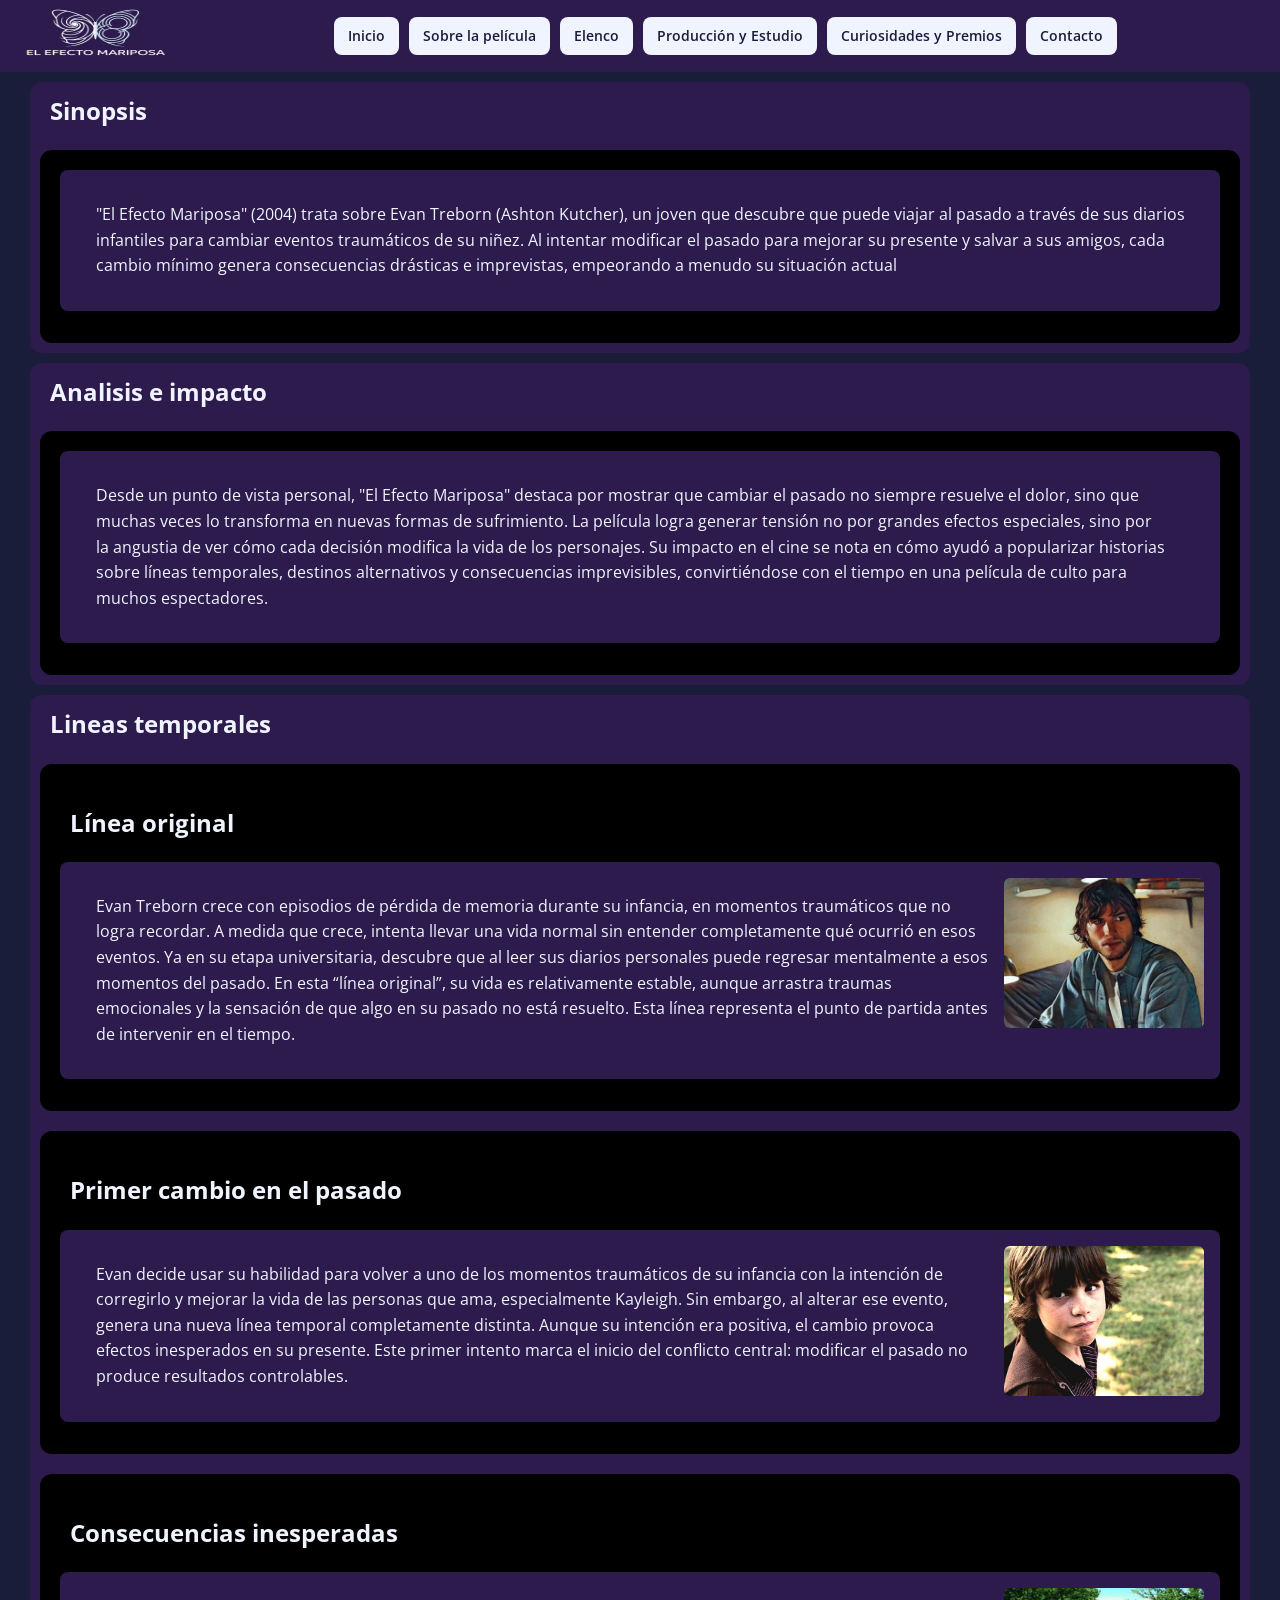
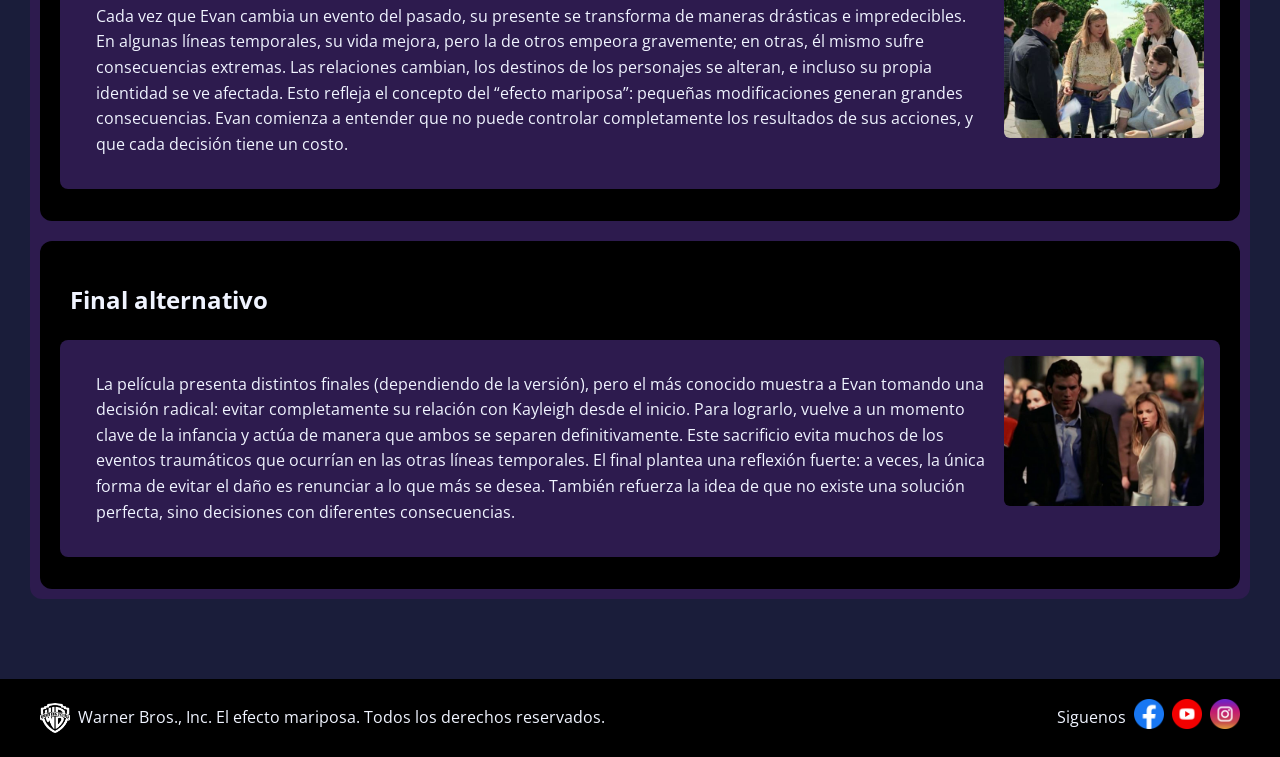
<file: paginas/sobre_la_pelicula.html>
<!DOCTYPE html>
<html lang="en">
<head>
    <meta charset="UTF-8">
    <meta name="viewport" content="width=device-width, initial-scale=1.0">
    <link rel="icon" type="image/png" href="../recursos/favicon.png">
    <title>Sobre la película</title>
    <link rel="stylesheet" href="../styles.css">
    <link rel="stylesheet" href="../css/curiosidades.css">
    
</head>
<body>

<header>
    <nav>
    <a href="../index.html">
        <div class="logo">
            <img src="../recursos/img/2b566f9a7dc2b828da736885cb0646770b7f6d77.png" width="150" height="50" alt="Logo">
        </div>
    </a>
    <ul class="navbar">
        <li class="navbar-item"><a href="../index.html">Inicio</a></li>
        <li class="navbar-item"><a href="sobre_la_pelicula.html">Sobre la película</a></li>
        <li class="navbar-item"><a href="elenco.html">Elenco</a></li>
        <li class="navbar-item"><a href="produccion_estudio.html">Producción y Estudio</a></li>
        <li class="navbar-item"><a href="curiosidades_premios.html">Curiosidades y Premios</a></li>
        <li class="navbar-item"><a href="contacto.html">Contacto</a></li>
    </ul>
</nav>
</header>

<main>
    <section class="curiosidades">
            <h1>Sinopsis</h1>

    <div class="sub_curiosidades">
    <article>        <p>"El Efecto Mariposa" (2004) trata sobre Evan Treborn (Ashton Kutcher), un joven que descubre que puede viajar al pasado a través de sus diarios infantiles para cambiar eventos traumáticos de su niñez. Al intentar modificar el pasado para mejorar su presente y salvar a sus amigos, cada cambio mínimo genera consecuencias drásticas e imprevistas, empeorando a menudo su situación actual</p>
    </article>
    </div>
    </section>

    
    <section class="curiosidades">
    
        <h1>Analisis e impacto</h1>

    <div class="sub_curiosidades">    

    <article><p>Desde un punto de vista personal, "El Efecto Mariposa" destaca por mostrar que cambiar el pasado no siempre resuelve el dolor, sino que muchas veces lo transforma en nuevas formas de sufrimiento. La película logra generar tensión no por grandes efectos especiales, sino por la angustia de ver cómo cada decisión modifica la vida de los personajes. Su impacto en el cine se nota en cómo ayudó a popularizar historias sobre líneas temporales, destinos alternativos y consecuencias imprevisibles, convirtiéndose con el tiempo en una película de culto para muchos espectadores.</p>
</p>
</article>
    </div>
    </section>

    <section class="curiosidades">

    <h1>Lineas temporales</h1>
        <div class="sub_curiosidades">
    <h2>Línea original</h2>
    <article>
    <p>Evan Treborn crece con episodios de pérdida de memoria durante su infancia, en momentos traumáticos que no logra recordar. A medida que crece, intenta llevar una vida normal sin entender completamente qué ocurrió en esos eventos.

Ya en su etapa universitaria, descubre que al leer sus diarios personales puede regresar mentalmente a esos momentos del pasado. En esta “línea original”, su vida es relativamente estable, aunque arrastra traumas emocionales y la sensación de que algo en su pasado no está resuelto.

Esta línea representa el punto de partida antes de intervenir en el tiempo.</p>

<img src="../recursos/img/sobre_la_pelicula/imagen1.jpg" alt=""></img>
</article>
</div>

        <div class="sub_curiosidades">

<h2>Primer cambio en el pasado</h2>
    <article>
    <p>Evan decide usar su habilidad para volver a uno de los momentos traumáticos de su infancia con la intención de corregirlo y mejorar la vida de las personas que ama, especialmente Kayleigh.

Sin embargo, al alterar ese evento, genera una nueva línea temporal completamente distinta. Aunque su intención era positiva, el cambio provoca efectos inesperados en su presente.

Este primer intento marca el inicio del conflicto central: modificar el pasado no produce resultados controlables.

</p>
<img src="../recursos/img/sobre_la_pelicula/imagen2.jpg" alt=""></img>
</article>
</div>

        <div class="sub_curiosidades">

<h2>Consecuencias inesperadas</h2>
<article>
<p>Cada vez que Evan cambia un evento del pasado, su presente se transforma de maneras drásticas e impredecibles. En algunas líneas temporales, su vida mejora, pero la de otros empeora gravemente; en otras, él mismo sufre consecuencias extremas.

Las relaciones cambian, los destinos de los personajes se alteran, e incluso su propia identidad se ve afectada. Esto refleja el concepto del “efecto mariposa”: pequeñas modificaciones generan grandes consecuencias.

Evan comienza a entender que no puede controlar completamente los resultados de sus acciones, y que cada decisión tiene un costo.
</p>

<img src="../recursos/img/sobre_la_pelicula/imagen3.jpg" alt=""></img>
</article>
</div>

        <div class="sub_curiosidades">

<h2>Final alternativo</h2>
<article>
    <p>La película presenta distintos finales (dependiendo de la versión), pero el más conocido muestra a Evan tomando una decisión radical: evitar completamente su relación con Kayleigh desde el inicio.

Para lograrlo, vuelve a un momento clave de la infancia y actúa de manera que ambos se separen definitivamente. Este sacrificio evita muchos de los eventos traumáticos que ocurrían en las otras líneas temporales.

El final plantea una reflexión fuerte: a veces, la única forma de evitar el daño es renunciar a lo que más se desea. También refuerza la idea de que no existe una solución perfecta, sino decisiones con diferentes consecuencias.</p>
<img src="../recursos/img/sobre_la_pelicula/imagen4.jpg" alt=""></img>    
</article>
</div>
</section>
</main>
<footer>
    <p><img src="../recursos/img/warner_bros_logo.png" width="30" height="30"> Warner Bros., Inc. El efecto mariposa. Todos los derechos reservados.</p> 
    <p class="redes_sociales">Siguenos 
        <a href="https://www.facebook.com/warnerbrospicturesargentina/?locale=es_LA" target="_blank" rel="noopener noreferrer">
            <img src="../recursos/img/facebook.png" width="30" height="30" alt="Facebook">
        </a>
        <a href="https://www.youtube.com/@WarnerBrosPicturesLA" target="_blank" rel="noopener noreferrer">
            <img  src="../recursos/img/youtube.png" width="30" height="30" alt="YouTube">
        </a>
        <a href="https://www.instagram.com/warnerbros" target="_blank" rel="noopener noreferrer">
            <img src="../recursos/img/instagram.png" width="30" height="30" alt="Instagram">
        </a>
    </p>
</footer>
</body>

</html>
</file>
<file: styles.css>
@import url('https://fonts.googleapis.com/css2?family=Bebas+Neue&family=Open+Sans:wght@400;600&display=swap');

body {
    background-color: #1a1d3a;
    color: #f0f4ff;
    font-family: 'Open Sans', sans-serif;
    line-height: 1.6;
    margin: 0;
    min-height: 100vh;
    display: flex;
    flex-direction: column;
}

main {
    max-width: 1600px;
    margin: 0 auto;
    padding: 0 30px 40px;
    flex: 1;
    width: 100%;
    box-sizing: border-box;
}

article {
    display: flex;
    align-items: flex-start;
    background-color: #2d1b4e;
    margin-bottom: 12px;
    padding: 16px;
    border-radius: 8px;
    gap: 16px;

}

article img {
    width: 200px;
    height: 150px;
    object-fit: cover;
    border-radius: 6px;
    flex-shrink: 0;
}

nav {
    display: flex;
    align-items: center;
    justify-content: flex-start;
    background-color: #2d1b4e;
    padding: 8px 20px;
}

nav a {
    color: #1a1d3a;
    text-decoration: none;
    font-weight: 600;
    font-size: 0.85em;
}

div.logo {
    margin-right: 20px;
}

li.navbar-item {
    border-radius: 8px;
    background-color: #f0f4ff;
    color: #1a1d3a;
    transition: background-color 0.2s ease, transform 0.1s ease;
}

li.navbar-item:hover {
    background-color: #c8d0f0;
    transform: translateY(-1px);
}

li.navbar-item a {
    display: block;
    padding: 8px 14px;
    color: #1a1d3a;
    text-decoration: none;
    font-weight: 600;
    font-size: 0.85em;
}

ul.navbar {
    list-style: none;
    display: flex;
    gap: 10px;
    margin: 0;
    padding: 0;
    flex: 1;
    justify-content: center;
}

h1 {
    padding-left: 10px;
}

h2 {
    padding-left: 10px;
}

h1.titulo {
    font-size: 2.5em;
    margin-left: 20px;
    font-family: "Bebas Neue", cursive;
    letter-spacing: 1px;
}

img.imagen-promocional {
    width: 100%;
    height: auto;
    margin-bottom: 20px;
    border-radius: 4px;
}

section.video-promocional {
    display: flex;
    flex-direction: column;
    align-items: flex-start;
    background-color: #2d1b4e;
    flex: 1;
    gap: 12px;
}

section.video-promocional iframe {
    width: 100%;
    height: 315px;
    border-radius: 6px;
}

footer {
    background-color: #000000;
    display: flex;
    justify-content: space-between;
    align-items: center;
    padding: 20px 40px;
    margin-top: 30px;
}

footer p {
    display: flex;
    align-items: center;
    gap: 8px;
    margin: 0;
}

p {
    margin-left: 20px;
}

p.redes_sociales {
    color: #f0f4ff;
}

ul.lista_produccion {
    flex: 1;
}

aside {
    background-color: #1a1d3a;
    border-left: 3px solid #7b5ea7;
    padding: 16px;
    border-radius: 0 8px 8px 0;
    min-width: 200px;
}

aside ul {
    padding-left: 16px;
    margin: 0;
}


.redes_sociales {
    color: #f0f4ff;
}

button {
    margin-top: 20px;
    padding: 10px 12px;
    border-radius: 8px;
    border: 1px solid #f0f4ff;
    background-color: #f0f4ff;
    color: #1a1d3a;
    cursor: pointer;
}
</file>
<file: css/confirmacion.css>
.confirmacion {
    margin: 20px;
    padding: 20px;
    border-radius: 12px;
    background-color: #2d1b4e;
    color: #f0f4ff;
    text-align: center;

}
</file>
<file: css/contacto.css>
.form-contacto {
    max-width: 700px;
    margin: 20px auto 40px;
    padding: 28px;
    background-color: #2d1b4e;
    border-radius: 12px;
    box-shadow: 0 8px 24px rgba(0, 0, 0, 0.25);
}

.form-grupo {
    display: flex;
    flex-direction: column;
    margin-bottom: 18px;
}

.form-contacto label {
    margin-bottom: 8px;
    font-weight: 600;
    color: #f0f4ff;
}

.contacto-contenedor {
    display: grid;
    grid-template-columns: 1fr 1fr;
    gap: 40px;
    align-items: start;
}

.bloque-formulario{
    background-color: #1a1d3a;
    padding: 20px;
    border-radius: 10px;
}

.bloque-redes {
    background-color: #1a1d3a;
    padding: 20px;
    border-radius: 10px;
}
</file>
<file: css/curiosidades.css>
.curiosidades {
    display: grid;
    background: #2d1b4e;
    margin-top: 10px;
    margin-bottom: 10px;
    border-radius: 12px;
}

.curiosidades h1{
    margin:10px;
}

.sub_curiosidades {
    padding: 20px;
    border-radius: 12px;
    background-color: #000000;
    margin: 10px;
    transition: transform 0.2s ease, box-shadow 0.2s ease;
}

.sub_curiosidades:hover {
    transform: translateY(-2px);
    box-shadow: 0 6px 14px rgba(0, 0, 0, 0.18);
}
</file>
<file: css/elenco.css>
article.reparto {                                                           
    display: grid;
    grid-template-areas:
        "nombre foto"
        "texto  foto";
    grid-template-columns: 1fr auto;
    gap: 8px 16px;
    border-radius: 12px;
    padding: 20px;
    transition: transform 0.2s ease;

}

article.reparto:hover {
    transform: translateY(-5px);
}

article.reparto h1 {
    grid-area: nombre;
    padding: 0;
    margin: 0;
    align-self: end;
}

article.reparto p {
    grid-area: texto;
    margin: 0;
    align-self: start;
    line-height: 1.6;
}

article.reparto img {
    grid-area: foto;
    width: 120px;
    height: 120px;
    object-fit: cover;
    border-radius: 8px;
    align-self: center;
    transition: transform 0.25s ease;

}

article.reparto:hover img {
    transform: scale(1.04);
}

article.produccion {
    display: flex;
    align-items: center;
    justify-content: space-between;
    gap: 20px;
}

article.produccion img {
    width: 120px;
    height: 90px;
    object-fit: cover;
    flex-shrink: 0;
    border-radius: 6px;
}

section.elenco{
    display: grid;
    grid-template-columns: repeat(3, 1fr);
    gap: 12px;
    box-shadow: 0 8px 24px rgba(0, 0, 0, 0.12);
}
</file>
